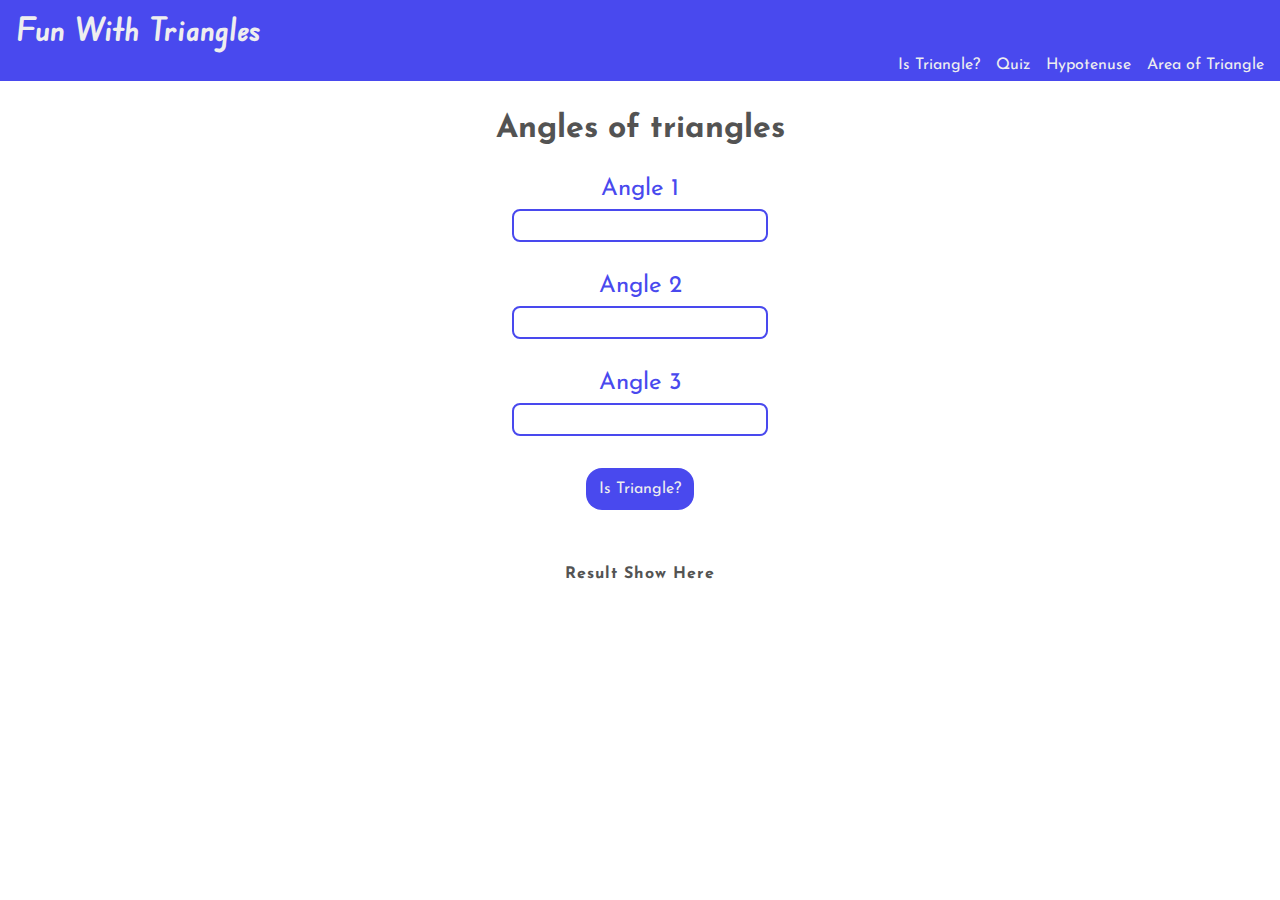
<file: index.html>
<!DOCTYPE html>
<html lang="en">
<head>
    <meta charset="UTF-8">
    <meta http-equiv="X-UA-Compatible" content="IE=edge">
    <meta name="viewport" content="width=device-width, initial-scale=1.0">
    <link rel="stylesheet" href="style.css">
    <title>Learn-Triangles</title>
</head>
<body>
    <header class="head">
        <h1 class="logo">Fun With Triangles</h1>
        <ul class="lists">
            <a href="/"><li class="list-items">Is Triangle?</li></a>
            <a href="/pages/quiz.html"><li class="list-items">Quiz</li></a>
            <a href="/pages/calculate-hypo.html"><li class="list-items">Hypotenuse</li></a>
            <a href="/pages/calculate-area.html"><li class="list-items">Area of Triangle</li></a>
        </ul>
    </header>

    <main class="container">
        <h1>Angles of triangles</h1>

        <label for="angle1">Angle 1</label>
        <input type="number" class="angle-input">

        <label for="angle2">Angle 2</label>
        <input type="number" class="angle-input">

        <label for="angle3">Angle 3</label>
        <input type="number" class="angle-input">

        <button class="is-triangle-btn" id="is-triangle-btn">Is Triangle?</button>

        <div id="output">Result Show Here</div>

    </main>

    <script src="./scripts/app.js"></script>
</body>
</html>
</file>
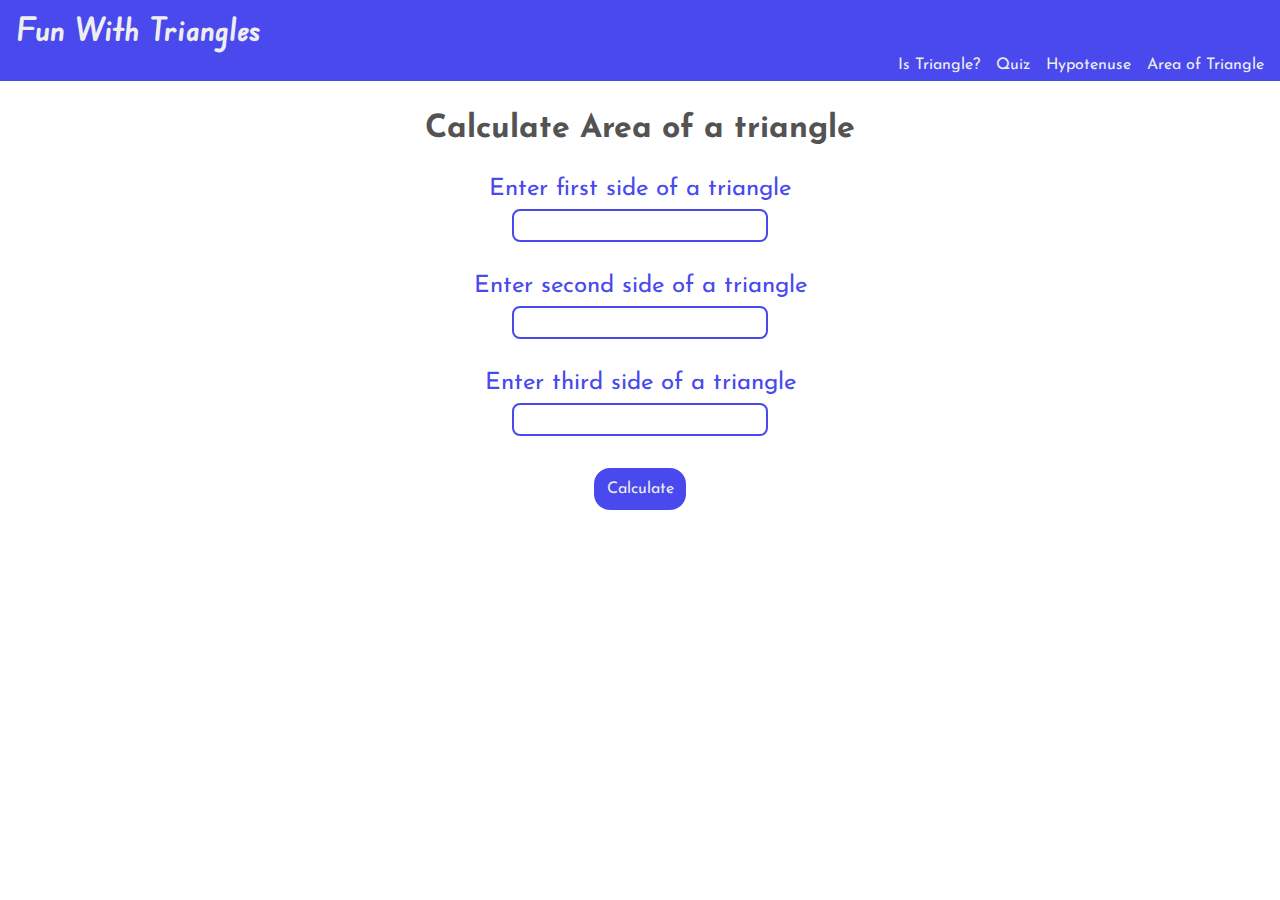
<file: pages/calculate-area.html>
<!DOCTYPE html>
<html lang="en">
<head>
    <meta charset="UTF-8">
    <meta http-equiv="X-UA-Compatible" content="IE=edge">
    <meta name="viewport" content="width=device-width, initial-scale=1.0">
    <link rel="stylesheet" href="../style.css">
    <title>Calculate area</title>
</head>
<body>
    <header class="head">
        <h1 class="logo">Fun With Triangles</h1>
        <ul class="lists">
            <a href="/"><li class="list-items">Is Triangle?</li></a>
            <a href="/pages/quiz.html"><li class="list-items">Quiz</li></a>
            <a href="/pages/calculate-hypo.html"><li class="list-items">Hypotenuse</li></a>
            <a href="/pages/calculate-area.html"><li class="list-items">Area of Triangle</li></a>
        </ul>
    </header>

    <div class="container">
        <h1>Calculate Area of a triangle</h1>
        <label for="first-side">Enter first side of a triangle</label>
        <input type="number" class="input-sides">

        <label for="second-side">Enter second side of a triangle</label>
        <input type="number" class="input-sides">

        <label for="third-side">Enter third side of a triangle</label>
        <input type="number" class="input-sides">

        <button class="is-triangle-btn" id="calculate">Calculate</button>

        <div id="output"></div>

    </div>

    <script src="/scripts/calculate-area.js"></script>
</body>
</html>
</file>
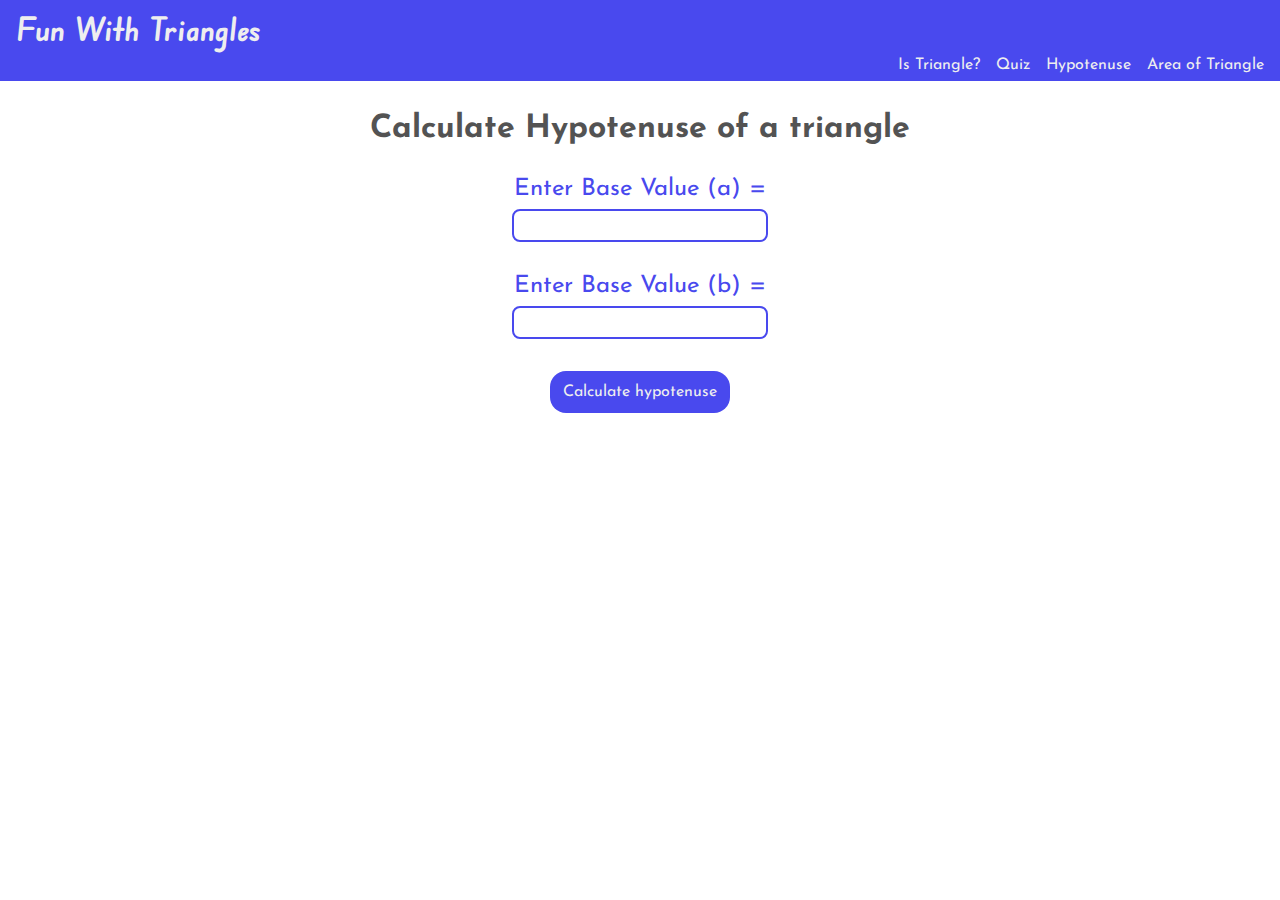
<file: pages/calculate-hypo.html>
<!DOCTYPE html>
<html lang="en">
<head>
    <meta charset="UTF-8">
    <meta http-equiv="X-UA-Compatible" content="IE=edge">
    <meta name="viewport" content="width=device-width, initial-scale=1.0">
    <link rel="stylesheet" href="../style.css">
    <title>Calculate Hypotenuse</title>
</head>
<body>
    <header class="head">
        <h1 class="logo">Fun With Triangles</h1>
        <ul class="lists">
            <a href="/"><li class="list-items">Is Triangle?</li></a>
            <a href="/pages/quiz.html"><li class="list-items">Quiz</li></a>
            <a href="/pages/calculate-hypo.html"><li class="list-items">Hypotenuse</li></a>
            <a href="/pages/calculate-area.html"><li class="list-items">Area of Triangle</li></a>
        </ul>
    </header>

    <div class="container">
        <h1>Calculate Hypotenuse of a triangle</h1>
        <label for="input-a">Enter Base Value (a) = </label>
        <input type="number" class="input-value">

        <label for="input-b">Enter Base Value (b) = </label>
        <input type="number" class="input-value">

        <button class="is-triangle-btn" id="Calculate-hypotenuse">Calculate hypotenuse</button>

        <div id="output"></div>
    </div>
    <script src="/scripts/calculate-hypo.js"></script>
</body>
</html>
</file>
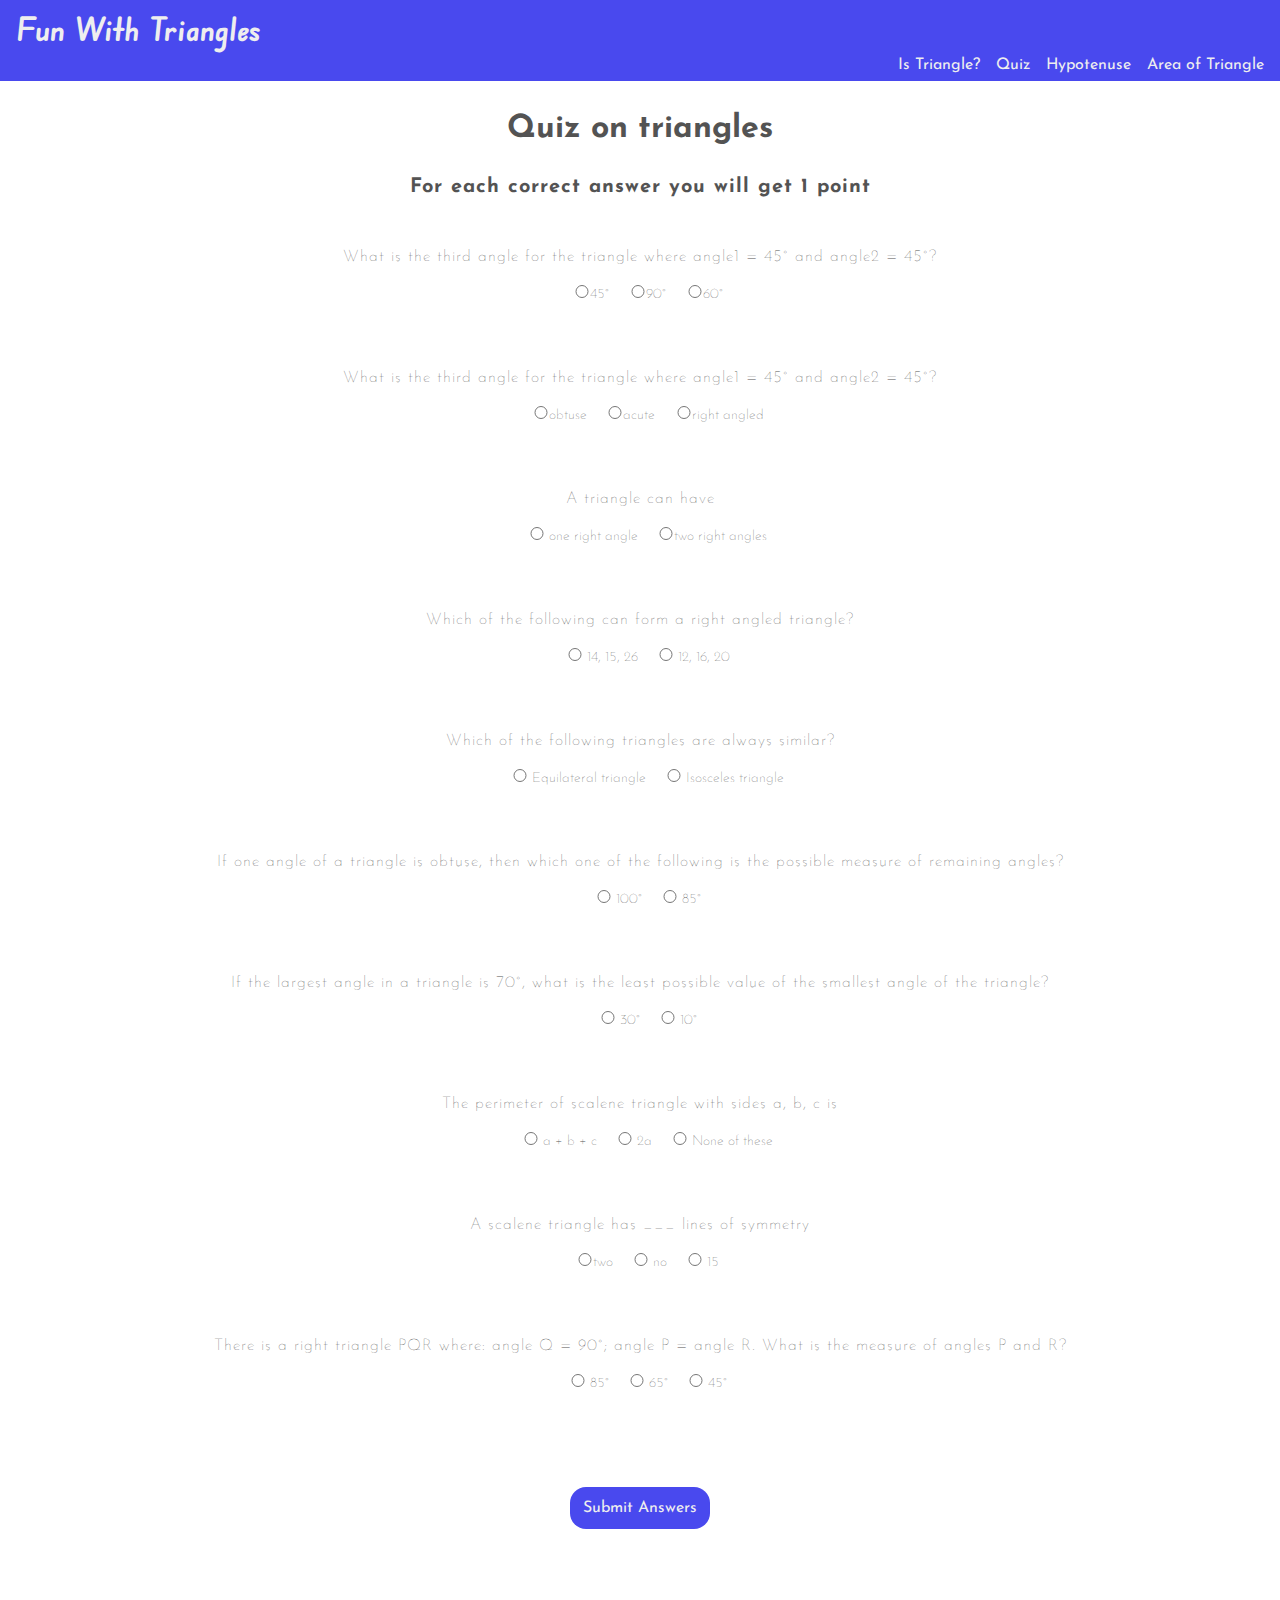
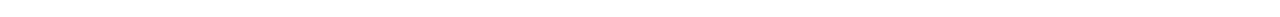
<file: pages/quiz.html>
<!DOCTYPE html>
<html lang="en">

<head>
  <meta charset="UTF-8">
  <meta http-equiv="X-UA-Compatible" content="IE=edge">
  <meta name="viewport" content="width=device-width, initial-scale=1.0">
  <link rel="stylesheet" href="../style.css">
  <title>Quiz</title>
</head>

<body>
  <header class="head">
    <h1 class="logo">Fun With Triangles</h1>
    <ul class="lists">
      <a href="/">
        <li class="list-items">Is Triangle?</li>
      </a>
      <a href="/pages/quiz.html">
        <li class="list-items">Quiz</li>
      </a>
      <a href="/pages/calculate-hypo.html">
        <li class="list-items">Hypotenuse</li>
      </a>
      <a href="/pages/calculate-area.html">
        <li class="list-items">Area of Triangle</li>
      </a>
    </ul>
  </header>

  <div class="container">
    <h1>Quiz on triangles</h1>
    <p>For each correct answer you will get 1 point</p>
    <form class="my-quiz">
      <div class="question-container">
        <p>
          What is the third angle for the triangle where angle1 = 45° and angle2 = 45°?
        </p>
        <label><input type="radio" name="question1" value="45°">45°</label>
        <label><input type="radio" name="question1" value="90°">90°</label>
        <label><input type="radio" name="question1" value="60°">60°</label>
      </div>

      <div class="question-container">
        <p>
          What is the third angle for the triangle where angle1 = 45° and
          angle2 = 45°?
        </p>
        <label>
          <input type="radio" name="question2" value="obtuse" />obtuse
        </label>
        <label><input type="radio" name="question2" value="acute" />acute</label>
        <label><input type="radio" name="question2" value="right angled" />right
          angled</label>
      </div>
      <div class="question-container">
        <p>A triangle can have</p>
        <label>
          <input type="radio" name="question3" value="one right angle" />
          one right angle
        </label>
        <label><input type="radio" name="question3" value="two right angles" />two
          right angles</label>
      </div>
      <div class="question-container">
        <p>Which of the following can form a right angled triangle?</p>
        <label>
          <input type="radio" name="question4" value="14, 15, 26" />
          14, 15, 26
        </label>
        <label>
          <input type="radio" name="question4" value="12, 16, 20" />
          12, 16, 20</label>
      </div>
      <div class="question-container">
        <p>Which of the following triangles are always similar?</p>
        <label>
          <input type="radio" name="question5" value="Equilateral triangle" />
          Equilateral triangle
        </label>
        <label>
          <input type="radio" name="question5" value="Isosceles triangle" />
          Isosceles triangle</label>
      </div>
      <div class="question-container">
        <p>
          If one angle of a triangle is obtuse, then which one of the
          following is the possible measure of remaining angles?
        </p>
        <label>
          <input type="radio" name="question6" value="100°" />
          100°
        </label>
        <label>
          <input type="radio" name="question6" value="85°" />
          85°</label>
      </div>

      <div class="question-container">
        <p>
          If the largest angle in a triangle is 70°, what is the least
          possible value of the smallest angle of the triangle?
        </p>
        <label>
          <input type="radio" name="question7" value="30°" />
          30°
        </label>
        <label>
          <input type="radio" name="question7" value="10°" />
          10°
        </label>
      </div>

      <div class="question-container">
        <p>The perimeter of scalene triangle with sides a, b, c is</p>
        <label>
          <input type="radio" name="question8" value="a + b + c" />
          a + b + c
        </label>
        <label>
          <input type="radio" name="question8" value="2a" />
          2a
        </label>
        <label>
          <input type="radio" name="question8" value="None of these" />
          None of these
        </label>
      </div>

      <div class="question-container">
        <p>A scalene triangle has ___ lines of symmetry</p>
        <label>
          <input type="radio" name="question9" value="two" />two
        </label>
        <label>
          <input type="radio" name="question9" value="no" />
          no
        </label>
        <label>
          <input type="radio" name="question9" value="15" />
          15
        </label>
      </div>

      <div class="question-container">
        <p>
          There is a right triangle PQR where: angle Q = 90°; angle P = angle
          R. What is the measure of angles P and R?
        </p>
        <label>
          <input type="radio" name="question10" value="85°" />
          85°
        </label>
        <label>
          <input type="radio" name="question10" value="65°" />
          65°
        </label>
        <label>
          <input type="radio" name="question10" value="45°" />
          45°
        </label>
      </div>
    </form>
    <button class="is-triangle-btn"  id="check-answer">Submit Answers</button>

    <div id="output"></div>
  </div>

  <script src="/scripts/quiz.js"></script>
</body>

</html>
</file>
<file: style.css>
@import url('https://fonts.googleapis.com/css2?family=Edu+NSW+ACT+Foundation:wght@500&family=Josefin+Sans:wght@500&display=swap');
*{
    margin: 0;
    padding: 0;
    box-sizing: border-box;
    font-family: 'Josefin Sans', sans-serif;
}

:root{
    --primary-color:rgb(73, 73, 238);
    --white-shade:rgb(238, 238, 238);
    --gray-shade:rgb(83, 83, 83);
}

.head{
    background-color: var(--primary-color);
    padding: .5rem 1rem;
}
.logo{
    font-family: 'Edu NSW ACT Foundation', cursive;
    color: var(--white-shade);
}
.lists{
    display: flex;
    gap: 1rem;
    justify-content: right;
    align-items: center;
    list-style: none;
    margin-top: .5rem;
}
.lists a{
    text-decoration: none;
    color: var(--white-shade);
}

.container{
    max-width: 85%;
    margin: 0 auto;
    display: flex;
    flex-direction: column;
    gap: 2rem;
    align-items: center;
    text-align: center;
}
.container h1{
    margin-top: 2rem;
    color: var(--gray-shade);
}
.container p{
    letter-spacing: 1px;
    margin-bottom: 1rem;
    font-size: 20px;
    font-weight: bold;
    color: var(--gray-shade);
}
.container label{
    margin-bottom: -1.5rem;
    font-size: 1.5rem;
    color: var(--primary-color);
}
.container input{
    border:  2px solid var(--primary-color);
    outline-color: var(--primary-color);
    width: 16rem;
    padding: .5rem;
    border-radius: .5rem;
    font-weight: bold;
    color: var(--gray-shade);
}
.is-triangle-btn{
    padding: 0.8rem;
    background-color: var(--primary-color);
    border: 0;
    font-size: 1rem;
    color: var(--white-shade);
    cursor: pointer;
    border-radius: 1rem;
    margin-bottom: 1.5rem;
}
.is-triangle-btn:hover{
    background-color: transparent;
    border: 1px solid var(--primary-color);
    color: var(--gray-shade);
    font-weight: bold;
}
#output{
    color: var(--gray-shade);
    font-weight: bold;
    letter-spacing: 1px;
    margin-bottom: 2rem;
}
.question-container{
    margin-bottom: 4rem;
}
.question-container p{
    font-size: 16px;
    font-weight: lighter;
    line-height: 1.5rem;
}

.question-container label{
    font-size: 14px;
    font-weight: lighter;
    margin-left: 1rem;
    color: var(--gray-shade);
}

.question-container input{
    width: 1rem;
}
</file>
